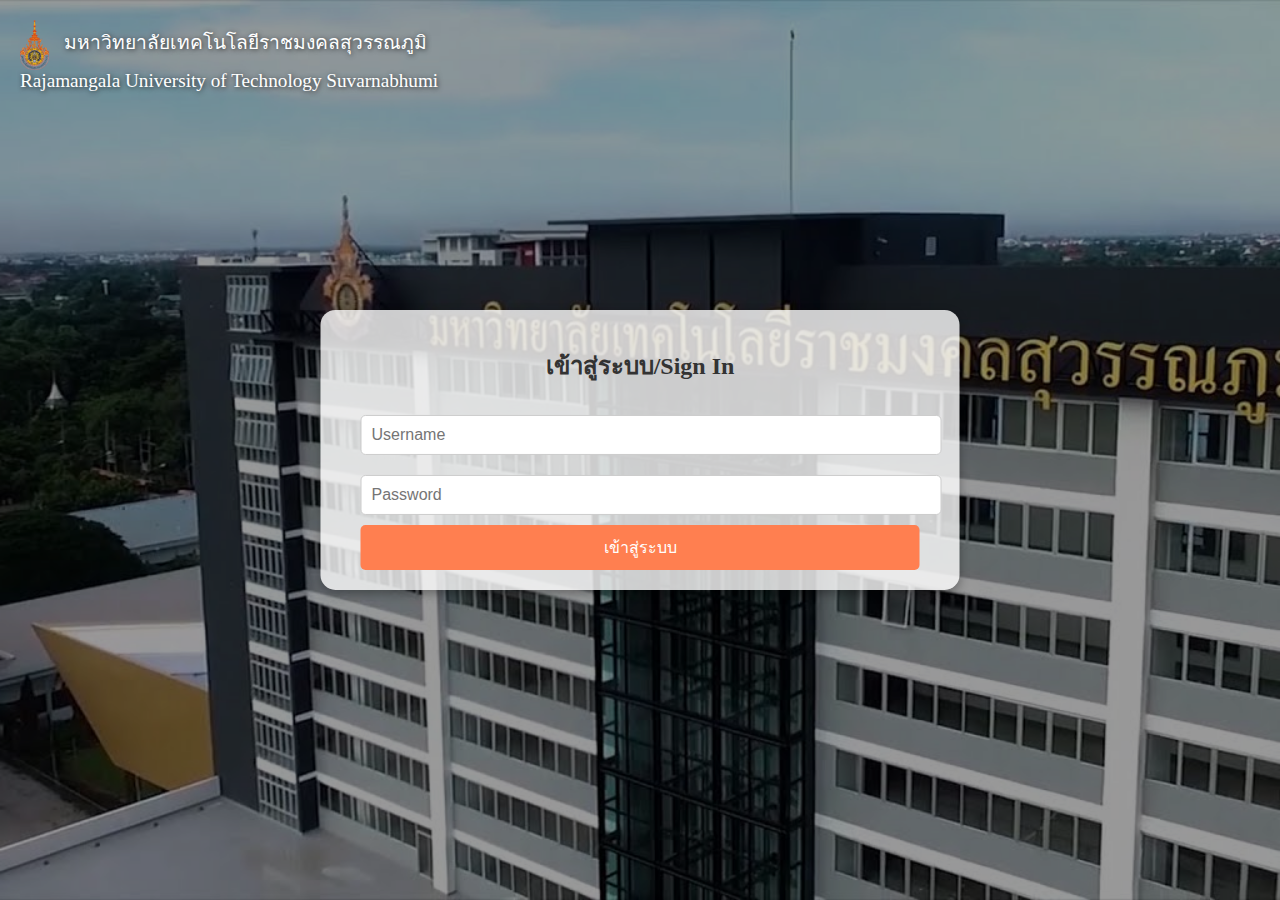
<file: index.html>
<!DOCTYPE html>
<html lang="th">
<head>
  <meta charset="UTF-8">
  <meta name="viewport" content="width=device-width, initial-scale=1.0">
  <link rel="icon" type="image/png" href="MMT001.png">
  <title>เข้าสู่ระบบ - มหาวิทยาลัยเทคโนโลยีราชมงคลสุวรรณภูมิ</title>
  <style>
    body {
      margin: 0;
      font-family: "Kanit", serif;
      background: url("bg.jpg") no-repeat center center fixed;
      background-size: cover;
    }
    
    .overlay {
      position: absolute;
      top: 0;
      left: 0;
      width: 100%;
      height: 100%;
      background: rgba(0, 0, 0, 0.4);
    }
    .login-container {
      position: absolute;
      top: 50%;
      left: 50%;
      transform: translate(-50%, -50%);
      background: rgba(255, 255, 255, 0.8);
      padding: 20px 40px;
      border-radius: 15px;
      text-align: center;
      box-shadow: 0 4px 10px rgba(0, 0, 0, 0.3);
    }
    .login-container h1 {
      font-size: 1.5rem;
      margin-bottom: 20px;
      color: #333;
    }
    .login-container input {
      width: 100%;
      padding: 10px;
      margin: 10px 0;
      border: 1px solid #ccc;
      border-radius: 5px;
      font-size: 1rem;
    }
    .login-container button {
      width: 100%;
      padding: 10px;
      background: #ff7f50;
      border: none;
      color: white;
      font-size: 1rem;
      border-radius: 5px;
      cursor: pointer;
    }
    .login-container button:hover {
      background: #e5673e;
    }
    .header {
      position: absolute;
      top: 20px;
      left: 20px;
      color: white;
      font-size: 1.2rem;
      text-shadow: 1px 1px 5px rgba(0, 0, 0, 0.7);
    }
    .header img {
      height: 50px;
      vertical-align: middle;
      margin-right: 10px;
    }
  </style>
</head>
<body>
  <div class="overlay"></div>
  <div class="header">
    <img src="unnamed.png" alt="Logo">
    มหาวิทยาลัยเทคโนโลยีราชมงคลสุวรรณภูมิ<br>
    Rajamangala University of Technology Suvarnabhumi
  </div>
  </div>
</body>
</html>
<html lang="th">
<head>
  <meta charset="UTF-8">
  <meta name="viewport" content="width=device-width, initial-scale=1.0">
  <title>Login</title>

</head>
<body>
  <div class="login-container">
    <h1>เข้าสู่ระบบ/Sign In</h1>
    <input type="text" placeholder="Username" id="username">
    <input type="password" placeholder="Password" id="password">
    <button onclick="goToHome()">เข้าสู่ระบบ</button>
  </div>

  <script>
    function goToHome() {
      window.location.href = "HOME.html.html"; // เปลี่ยนเส้นทางไปยังหน้า Home
    }
  </script>
</body>
</html>
</file>
